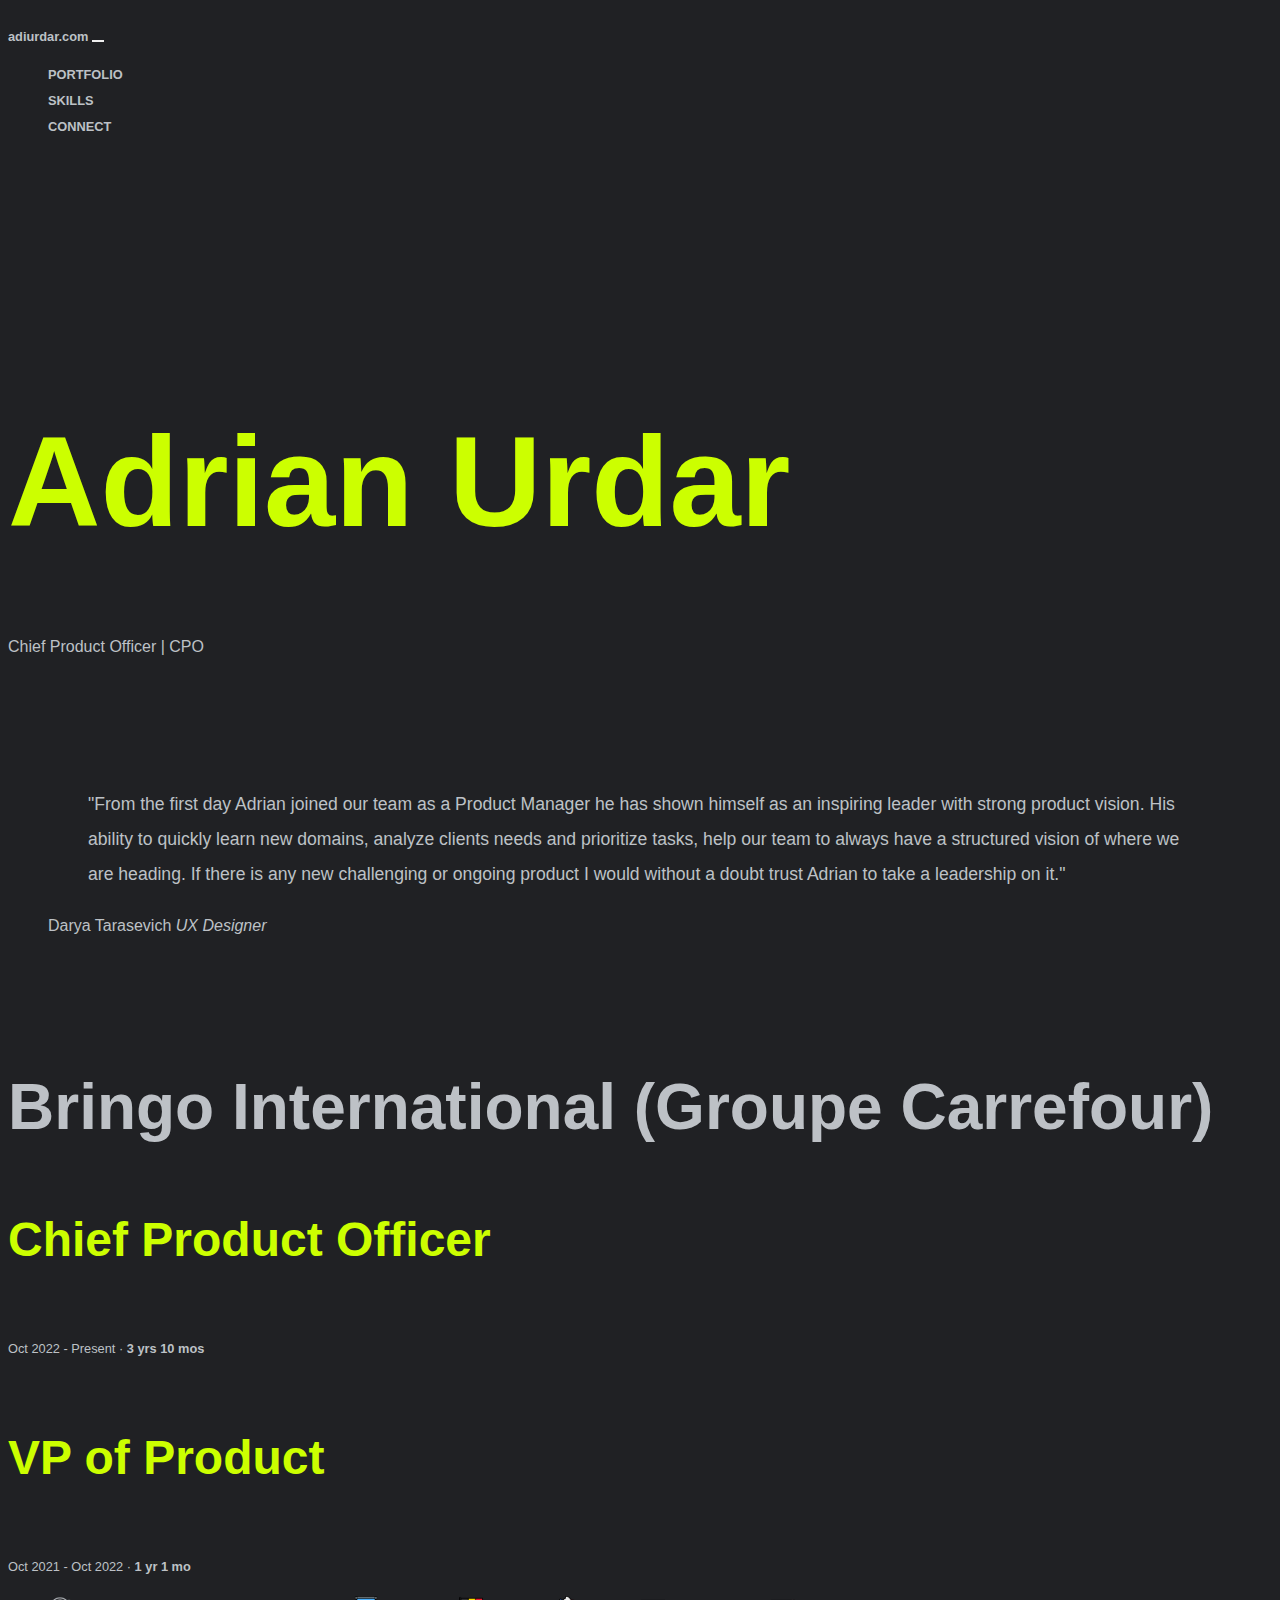
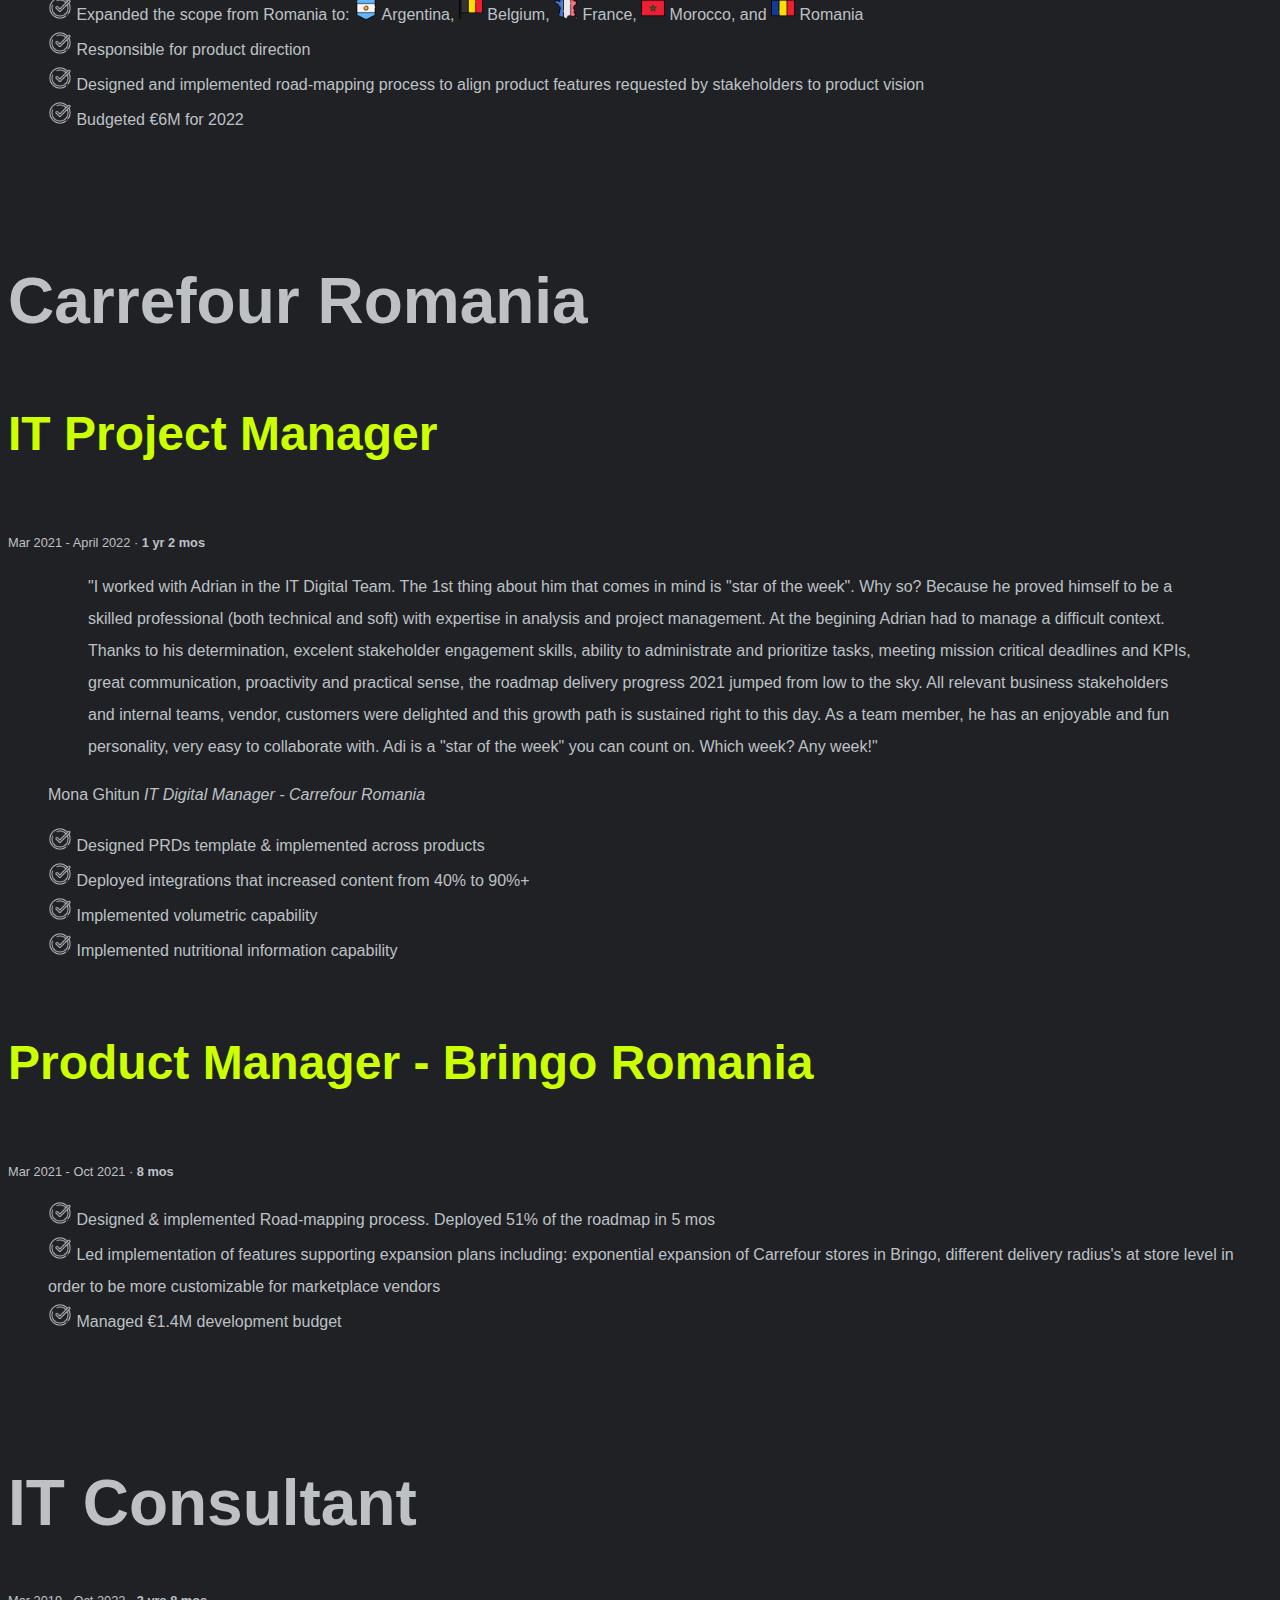
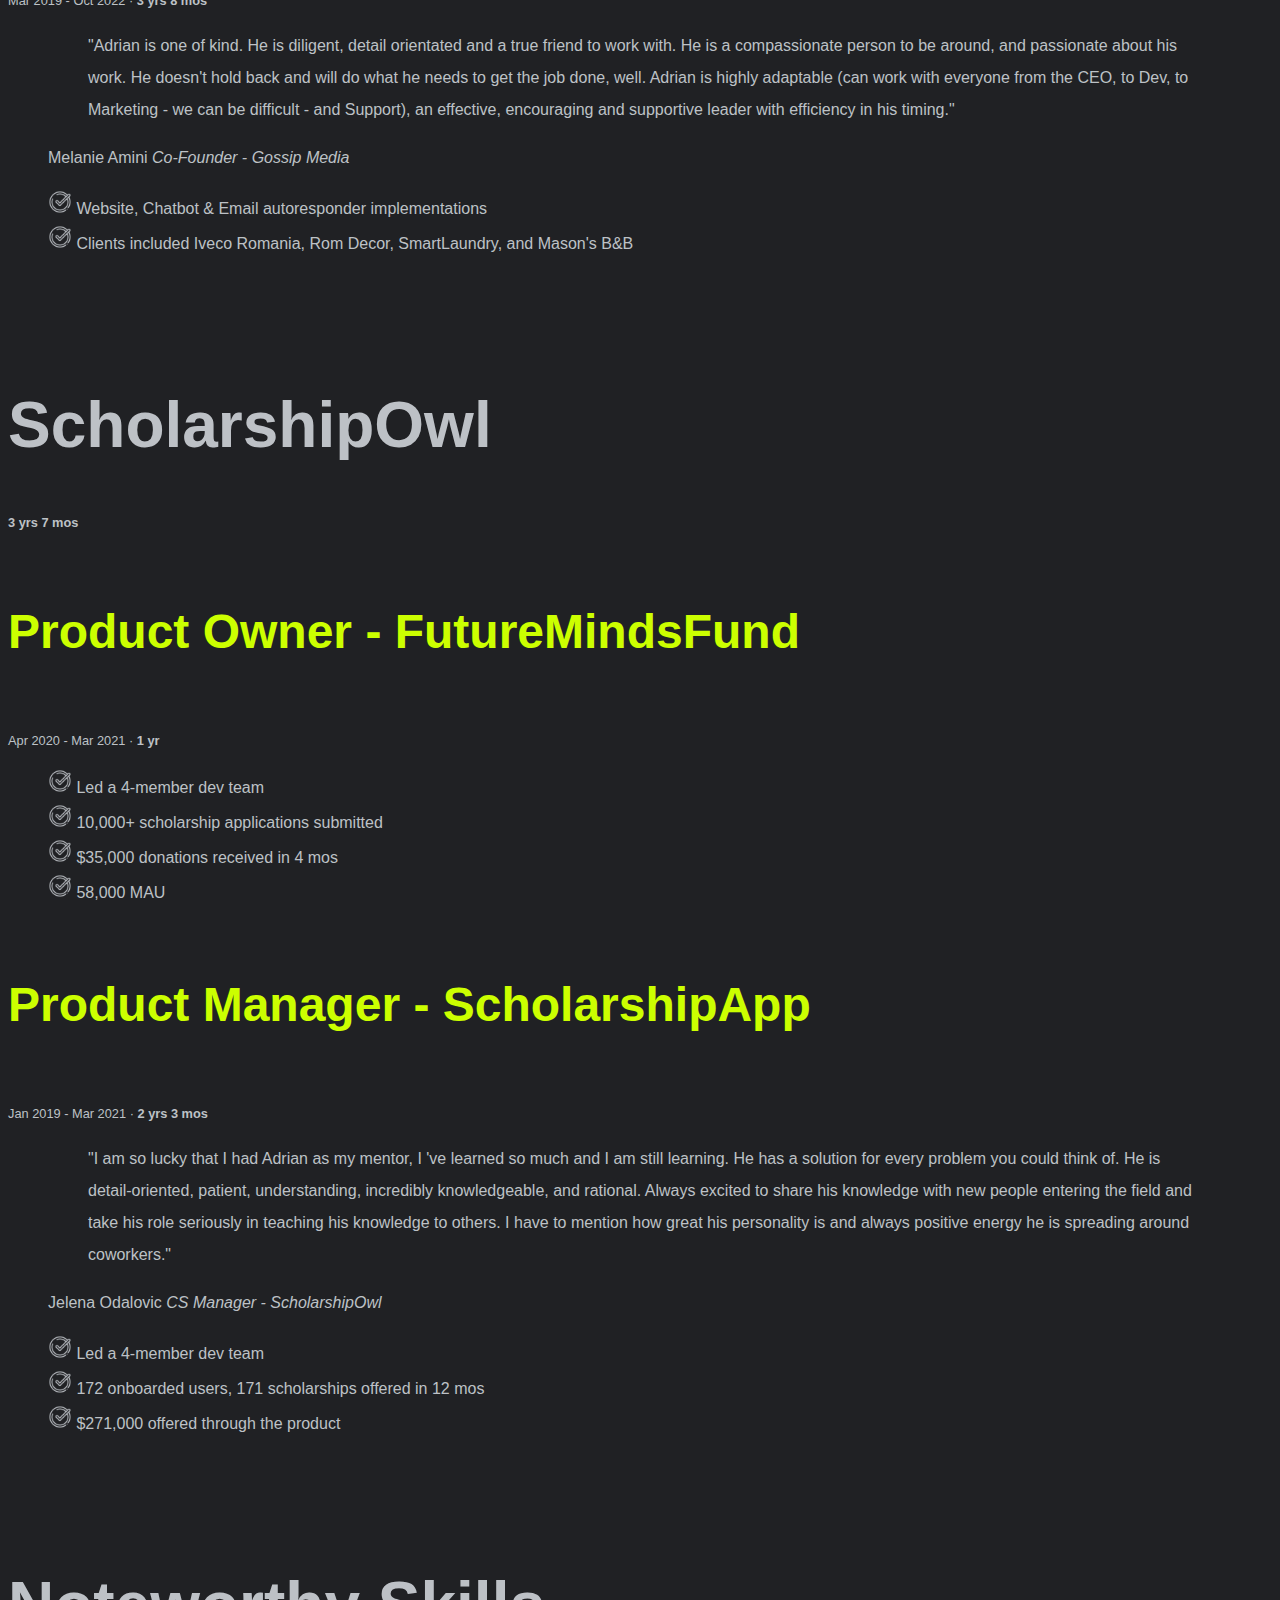
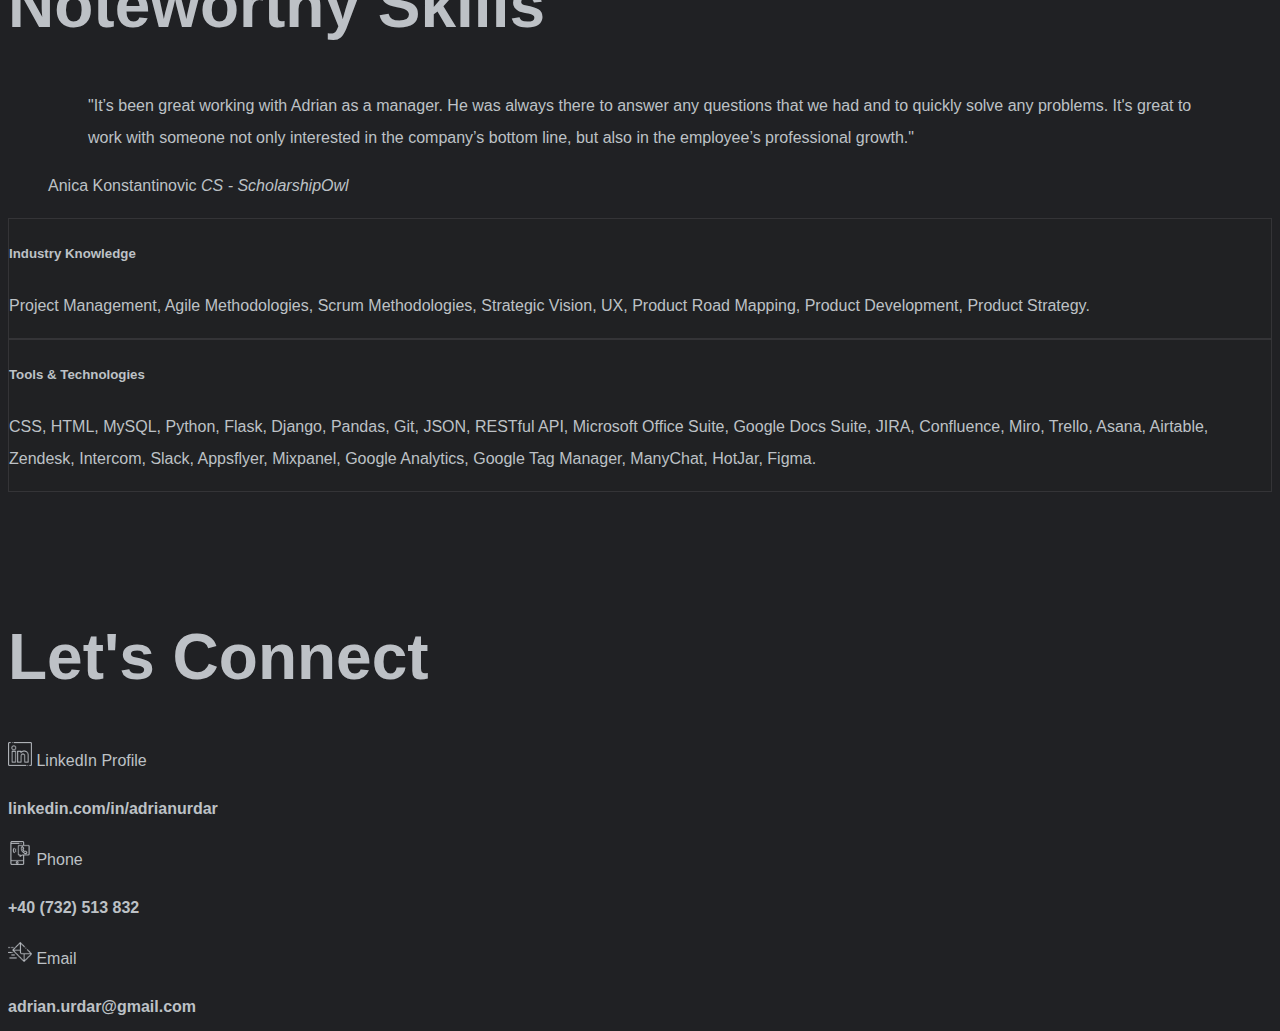
<file: index.html>
<!doctype html>
<html lang="en">
    <head>
        <!-- Required meta tags -->
        <meta charset="utf-8">
        <meta name="viewport" content="width=device-width, initial-scale=1">
        <meta name="description"
              content="Adrian Urdar - Chief Product Officer / CPO"/>
        <meta name="keywords"
              content="Chief Product Officer"/>
        <meta name="author" content="Adi Urdar" />
        <meta name="copyright" content="Copyright Adi Urdar" />
        <link rel="canonical" href="https://adiurdar.com/" />

        <!-- OG Tags -->
        <meta property="og:title" content="Adi Urdar - CPO Portfolio" />
        <meta property="og:url" content="http://www.adiurdar.com" />
        <meta property="og:type" content="website" />
        <meta property="og:description"
              content="Adi is a Chief Product Officer" />
        <meta property="og:image" content="https://www.adiurdar.com/img/pic_medium.png" />

        <meta name="twitter:card" content="Adi is a Chief Product Officer" />
        <meta name="twitter:title" content="Adi Urdar - CPO Portfolio" />
        <meta name="twitter:description"
              content="Adi is a Chief Product Officer" />
        <meta name="twitter:url" content="https://adiurdar.com" />
        <meta name="twitter:image" content="https://www.adiurdar.com/img/pic_medium.png" />

        <!-- Bootstrap CSS -->
        <link href="https://cdn.jsdelivr.net/npm/bootstrap@5.1.3/dist/css/bootstrap.min.css" rel="stylesheet"
              integrity="sha384-1BmE4kWBq78iYhFldvKuhfTAU6auU8tT94WrHftjDbrCEXSU1oBoqyl2QvZ6jIW3"
              crossorigin="anonymous">

        <title>Adi Urdar &#183; Chief Product Officer at Bringo International</title>

        <!-- Fonts-->
        <link rel="preconnect" href="https://fonts.googleapis.com">
        <link rel="preconnect" href="https://fonts.gstatic.com" crossorigin>
        <link href="https://fonts.googleapis.com/css2?family=Poppins:wght@300;400;700&display=swap" rel="stylesheet">

        <!-- Favicon -->
        <link rel="apple-touch-icon" sizes="180x180" href="./img/favicon/apple-touch-icon.png">
        <link rel="icon" type="image/png" sizes="32x32" href="./img/favicon/favicon-32x32.png">
        <link rel="icon" type="image/png" sizes="16x16" href="./img/favicon/favicon-16x16.png">
        <link rel="manifest" href="./img/favicon/site.webmanifest">

        <!-- Custom CSS -->
        <link href="./css/style.css" rel="stylesheet">

        <!-- Google Tag Manager -->
        <script>(function(w,d,s,l,i){w[l]=w[l]||[];w[l].push({'gtm.start':
        new Date().getTime(),event:'gtm.js'});var f=d.getElementsByTagName(s)[0],
        j=d.createElement(s),dl=l!='dataLayer'?'&l='+l:'';j.async=true;j.src=
        'https://www.googletagmanager.com/gtm.js?id='+i+dl;f.parentNode.insertBefore(j,f);
        })(window,document,'script','dataLayer','GTM-PCRMR5X');</script>
        <!-- End Google Tag Manager -->

        <script src="./js/time.js"></script>
    </head>
    <body>
        <!-- Google Tag Manager (noscript) -->
        <noscript><iframe src="https://www.googletagmanager.com/ns.html?id=GTM-PCRMR5X"
        height="0" width="0" style="display:none;visibility:hidden"></iframe></noscript>
        <!-- End Google Tag Manager (noscript) -->

        <!-- Navbar-->
        <nav class="navbar navbar-expand-md navbar-light bg-light sticky-top ms-2 me-2">
            <div class="container-fluid">
                <a class="navbar-brand" href="#" style="text-transform: lowercase;">
                    adiurdar.com
                </a>
                <button class="navbar-toggler custom-toggler" type="button" data-bs-toggle="collapse"
                        data-bs-target="#navbarText" aria-controls="navbarText" aria-expanded="false" aria-label="Toggle navigation">
                    <span class="navbar-toggler-icon"></span>
                </button>
                <div class="collapse navbar-collapse" id="navbarText">
                    <ul class="navbar-nav ms-auto mb-2 mb-lg-0">
                        <li class="nav-item">
                            <a class="nav-link hover-underline-animation" aria-current="page" href="#portfolio">
                                Portfolio
                            </a>
                        </li>
                        <li class="nav-item">
                            <a class="nav-link hover-underline-animation" href="#skills">Skills</a>
                        </li>
                        <li class="nav-item">
                            <a class="nav-link hover-underline-animation" href="#connect">Connect</a>
                        </li>
                    </ul>
                </div>
            </div>
        </nav>

        <!-- Main-->
        <main class="container-fluid text-center main-section">
            <h1>Adrian Urdar</h1>
            <p class="lead">Chief Product Officer | CPO</p>
        </main>

        <figure class="ms-5 me-1 me-md-5 mt-5 mb-5">
            <blockquote class="blockquote mb-4">
                <p>"From the first day Adrian joined our team as a Product Manager he has shown himself as an
                   inspiring leader with strong product vision. His ability to quickly learn new domains, analyze
                   clients needs and prioritize tasks, help our team to always have a structured vision of where we
                   are heading. If there is any new challenging or ongoing product I would without a doubt trust
                   Adrian to take a leadership on it."</p>
            </blockquote>
            <figcaption class="blockquote-footer">
                Darya Tarasevich <cite title="Source Title">UX Designer</cite>
            </figcaption>
        </figure>

        <section class="ms-5 me-1 me-md-5 mt-5 mb-5" id="portfolio">
            <h2>
                Bringo International (Groupe Carrefour)
            </h2>
            
            <section class="ms-2 ms-md-5 me-1 me-md-5 mt-5 mb-5">
                <h3>Chief Product Officer</h3>
                <p class="secondary-text">
                    Oct 2022 - Present &#183;
                    <strong>
                        <script>
                            getWords(test(
                                new Date(2022, 09),
                                new Date(today)
                            ));
                        </script>
                    </strong>
                </p>
            </section>

            <section class="ms-2 ms-md-5 me-1 me-md-5 mt-5 mb-5">
                <h3>VP of Product</h3>
                <p class="secondary-text">
                    Oct 2021 - Oct 2022 &#183;
                    <strong>
                        <script>
                            getWords(test(
                                new Date(2021, 09),
                                new Date(2022, 10)
                            ));
                        </script>
                    </strong>
                </p>

                <ul class="ps-0 ms-md-3 me-1 me-md-5">
                    <li class="mb-3">
                        <img src="./icons/check.png" style="height: 24px;">
                        Expanded the scope from Romania to: <img src="./icons/argentina.png" style="height: 24px;">
                        Argentina, <img src="./icons/belgium.png" style="height: 24px;"> Belgium, <img
                            src="./icons/france.png" style="height: 24px;"> France, <img src="./icons/morocco.png"
                            style="height: 24px;"> Morocco, and <img src="./icons/romania.png" style="height: 24px;">
                        Romania
                    </li>
                    <li class="mb-3">
                        <img src="./icons/check.png" style="height: 24px;">
                        Responsible for product direction
                    </li>
                    <li class="mb-3">
                        <img src="./icons/check.png" style="height: 24px;">
                        Designed and implemented road-mapping process to align product features requested by
                        stakeholders to product vision
                    </li>
                    <li class="mb-3">
                        <img src="./icons/check.png" style="height: 24px;">
                        Budgeted &euro;6M for 2022
                    </li>
                </ul>
            </section>
        </section>

        <section class="ms-5 me-1 me-md-5 mt-5 mb-5">
            <h2>
                Carrefour Romania
            </h2>

            <section class="ms-2 ms-md-5 me-1 me-md-5 mt-5 mb-5">
                <h3>IT Project Manager</h3>
                <p class="secondary-text">
                    Mar 2021 - April 2022 &#183;
                    <strong>
                        <script>
                            getWords(test(
                                new Date(2021, 02),
                                new Date(2022, 04)
                            ));
                        </script>
                    </strong>
                </p>
                <figure class="ms-md-5 me-1 me-md-5 mt-5 mb-5">
                    <blockquote class="blockquote mb-4">
                        <p>"I worked with Adrian in the IT Digital Team. The 1st thing about him that comes in mind is
                           "star of the week". Why so? Because he proved himself to be a skilled professional (both
                           technical and soft) with expertise in analysis and project management. At the begining Adrian
                           had to manage a difficult context. Thanks to his determination, excelent stakeholder
                           engagement skills, ability to administrate and prioritize tasks, meeting mission critical
                           deadlines and KPIs, great communication, proactivity and practical sense, the roadmap delivery
                           progress 2021 jumped from low to the sky. All relevant business stakeholders and internal
                           teams, vendor, customers were delighted and this growth path is sustained right to this day.
                           As a team member, he has an enjoyable and fun personality, very easy to collaborate with. Adi
                           is a "star of the week" you can count on. Which week? Any week!"</p>
                    </blockquote>
                    <figcaption class="blockquote-footer">
                        Mona Ghitun <cite title="Source Title">IT Digital Manager - Carrefour Romania</cite>
                    </figcaption>
                </figure>

                <ul class="ps-0 ms-md-3 me-1 me-md-5">
                    <li class="mb-3">
                        <img src="./icons/check.png" style="height: 24px;">
                        Designed PRDs template & implemented across products
                    </li>
                    <li class="mb-3">
                        <img src="./icons/check.png" style="height: 24px;">
                        Deployed integrations that increased content from 40% to 90%+
                    </li>
                    <li class="mb-3">
                        <img src="./icons/check.png" style="height: 24px;">
                        Implemented volumetric capability
                    </li>
                    <li class="mb-3">
                        <img src="./icons/check.png" style="height: 24px;">
                        Implemented nutritional information capability
                    </li>
                </ul>
            </section>

            <section class="ms-2 ms-md-5 me-1 me-md-5 mt-5 mb-5">
                <h3>Product Manager - Bringo Romania</h3>
                <p class="secondary-text">
                    Mar 2021 - Oct 2021 &#183;
                    <strong>
                        <script>
                            getWords(test(
                                new Date(2021, 02),
                                new Date(2021, 10)
                            ));
                        </script>
                    </strong>
                </p>

                <ul class="ps-0 ms-md-3 me-1 me-md-5">
                    <li class="mb-3">
                        <img src="./icons/check.png" style="height: 24px;">
                        Designed & implemented Road-mapping process. Deployed 51% of the roadmap in 5 mos
                    </li>
                    <li class="mb-3">
                        <img src="./icons/check.png" style="height: 24px;">
                        Led implementation of features supporting expansion plans including: exponential expansion of
                        Carrefour stores in Bringo, different delivery radius's at store level in order to be more
                        customizable for marketplace vendors
                    </li>
                    <li class="mb-3">
                        <img src="./icons/check.png" style="height: 24px;">
                        Managed &euro;1.4M development budget
                    </li>
                </ul>
            </section>
        </section>

        <section class="ms-5 me-1 me-md-5 mt-5 mb-5">
            <h2>IT Consultant</h2>
            <p class="secondary-text">
                Mar 2019 - Oct 2022 &#183;
                <strong>
                    <script>
                        getWords(test(
                            new Date(2019, 02),
                            new Date(2022, 10)
                        ));
                    </script>
                </strong>
            </p>
            <figure class="ms-md-5 me-1 me-md-5 mt-5 mb-5">
                <blockquote class="blockquote mb-4">
                    <p>"Adrian is one of kind. He is diligent, detail orientated and a true friend to work with. He is
                       a compassionate person to be around, and passionate about his work. He doesn't hold back and
                       will do what he needs to get the job done, well. Adrian is highly adaptable (can work with
                       everyone from the CEO, to Dev, to Marketing - we can be difficult - and Support), an
                       effective, encouraging and supportive leader with efficiency in his timing."</p>
                </blockquote>
                <figcaption class="blockquote-footer">
                    Melanie Amini <cite title="Source Title">Co-Founder - Gossip Media</cite>
                </figcaption>
            </figure>

            <ul class="ps-0 ms-md-3 me-1 me-md-5">
                <li class="mb-3">
                    <img src="./icons/check.png" style="height: 24px;">
                    Website, Chatbot & Email autoresponder implementations
                </li>
                <li class="mb-3">
                    <img src="./icons/check.png" style="height: 24px;">
                    Clients included Iveco Romania, Rom Decor, SmartLaundry, and Mason's B&B
                </li>
            </ul>
        </section>

        <section class="ms-5 me-1 me-md-5 mt-5 mb-5">
            <h2>ScholarshipOwl</h2>
            <p class="secondary-text">
                <strong>
                    <script>
                        getWords(test(
                            new Date(2017, 08),
                            new Date(2021, 03)
                        ));
                    </script>
                </strong>
            </p>

            <section class="ms-2 ms-md-5 me-1 me-md-5 mt-5 mb-5">
                <h3>Product Owner - FutureMindsFund</h3>
                <p class="secondary-text">
                    Apr 2020 - Mar 2021 &#183;
                    <strong>
                        <script>
                            getWords(test(
                                new Date(2020, 03),
                                new Date(2021, 03)
                            ));
                        </script>
                    </strong>
                </p>

                <ul class="ps-0 ms-md-3 me-1 me-md-5">
                    <li class="mb-3">
                        <img src="./icons/check.png" style="height: 24px;">
                        Led a 4-member dev team
                    </li>
                    <li class="mb-3">
                        <img src="./icons/check.png" style="height: 24px;">
                        10,000+ scholarship applications submitted
                    </li>
                    <li class="mb-3">
                        <img src="./icons/check.png" style="height: 24px;">
                        $35,000 donations received in 4 mos
                    </li>
                    <li class="mb-3">
                        <img src="./icons/check.png" style="height: 24px;">
                        58,000 MAU
                    </li>
                </ul>
            </section>

            <section class="ms-2 ms-md-5 me-1 me-md-5 mt-5 mb-5">
                <h3>Product Manager - ScholarshipApp</h3>
                <p class="secondary-text">
                    Jan 2019 - Mar 2021 &#183;
                    <strong>
                        <script>
                            getWords(test(
                                new Date(2018, 12),
                                new Date(2021, 03)
                            ));
                        </script>
                    </strong>
                </p>
                <figure class="ms-md-5 me-1 me-md-5 mt-5 mb-5">
                    <blockquote class="blockquote mb-4">
                        <p>"I am so lucky that I had Adrian as my mentor, I 've learned so much and I am still learning.
                           He has a solution for every problem you could think of. He is detail-oriented, patient,
                           understanding, incredibly knowledgeable, and rational. Always excited to share his knowledge
                           with new people entering the field and take his role seriously in teaching his knowledge to
                           others. I have to mention how great his personality is and always positive energy he is
                           spreading around coworkers."</p>
                    </blockquote>
                    <figcaption class="blockquote-footer">
                        Jelena Odalovic <cite title="Source Title">CS Manager - ScholarshipOwl</cite>
                    </figcaption>
                </figure>

                <ul class="ps-0 ms-md-3 me-1 me-md-5">
                    <li class="mb-3">
                        <img src="./icons/check.png" style="height: 24px;">
                        Led a 4-member dev team
                    </li>
                    <li class="mb-3">
                        <img src="./icons/check.png" style="height: 24px;">
                        172 onboarded users, 171 scholarships offered in 12 mos
                    </li>
                    <li class="mb-3">
                        <img src="./icons/check.png" style="height: 24px;">
                        $271,000 offered through the product
                    </li>
                </ul>
            </section>
        </section>

        <section class="ms-5 me-1 me-md-5 mt-5 mb-5" id="skills">
            <h2>Noteworthy Skills</h2>
            <figure class="ms-md-5 me-1 me-md-5 mt-5 mb-5">
                <blockquote class="blockquote mb-4">
                    <p>"It’s been great working with Adrian as a manager. He was always there to answer any questions
                       that we had and to quickly solve any problems. It's great to work with someone not only
                       interested in the company’s bottom line, but also in the employee’s professional growth."</p>
                </blockquote>
                <figcaption class="blockquote-footer">
                    Anica Konstantinovic <cite title="Source Title">CS - ScholarshipOwl</cite>
                </figcaption>
            </figure>
            <div class="container ps-0">
                <div class="row">
                    <div class="col mb-2">
                        <div class="card">
                            <div class="card-body">
                                <h5 class="card-title"><strong>Industry Knowledge</strong></h5>
                                <p class="card-text">Project Management, Agile Methodologies, Scrum Methodologies, Strategic Vision, UX, Product Road Mapping, Product Development, Product Strategy.</p>
                            </div>
                        </div>
                    </div>
                    <div class="col">
                        <div class="card">
                            <div class="card-body">
                                <h5 class="card-title"><strong>Tools & Technologies</strong></h5>
                                <p class="card-text">CSS, HTML, MySQL, Python, Flask, Django, Pandas, Git, JSON, RESTful API, Microsoft Office Suite, Google Docs Suite, JIRA, Confluence, Miro, Trello, Asana, Airtable, Zendesk, Intercom, Slack, Appsflyer, Mixpanel, Google Analytics, Google Tag Manager, ManyChat, HotJar, Figma.</p>
                            </div>
                        </div>
                    </div>
                </div>
            </div>
        </section>

        <section class="ms-5 me-1 me-md-5 mt-5 mb-5" id="connect">
            <h2>Let's Connect</h2>
            <div class="container ms-md-5 me-1 me-md-5 mt-5 mb-5">
                <div class="row">
                    <div class="col-md-4 mb-3">
                        <p class="lead">
                            <img src="./icons/linkedin.png" height="24px;">
                            LinkedIn Profile
                        </p>
                        <a class="hover-underline-animation" href="https://linkedin.com/in/adrianurdar" target="_blank">
                            linkedin.com/in/adrianurdar
                        </a>
                    </div>
                    <div class="col-md-4 mb-3">
                        <p class="lead">
                            <img src="./icons/phone.png" height="24px;">
                            Phone
                        </p>
                        <a class="hover-underline-animation" href="tel:0040732513832" target="_blank">
                            +40 (732) 513 832
                        </a>
                    </div>
                    <div class="col-md-4 mb-3">
                        <p class="lead">
                            <img src="./icons/email.png" height="24px;">
                            Email
                        </p>
                        <a class="hover-underline-animation" href="mailto:adrian.urdar@gmail.com" target="_blank">
                            adrian.urdar@gmail.com
                        </a>
                    </div>
                </div>
            </div>
        </section>


        <!-- Bootstrap Bundle with Popper -->
        <script src="https://cdn.jsdelivr.net/npm/bootstrap@5.1.3/dist/js/bootstrap.bundle.min.js"
                integrity="sha384-ka7Sk0Gln4gmtz2MlQnikT1wXgYsOg+OMhuP+IlRH9sENBO0LRn5q+8nbTov4+1p"
                crossorigin="anonymous"></script>
    </body>
</html>
</file>
<file: css/style.css>
body {
    font-family: -apple-system, BlinkMacSystemFont, "Segoe UI", Roboto, Helvetica, Arial, sans-serif, "Apple Color Emoji", "Segoe UI Emoji", "Segoe UI Symbol";
    color: #bdc1c6;
    line-height: 2;
    background: #202124;
}

/* Navbar */
.navbar-toggler:focus {
    box-shadow: none;
}

.navbar-toggler:focus-visible {
    outline: none;
}

nav {
    text-transform: uppercase;
    font-size: 0.8rem;
}

.navbar {
    padding-top: 1rem;
}

.navbar-light .navbar-brand {
    color: #bdc1c6!important;
}

.nav-link {
    color: #bdc1c6!important;
}

.bg-light {
    background-color: #202124!important;
}

.custom-toggler .navbar-toggler-icon {
    background-image: url("../icons/menu.png");
}

.custom-toggler.navbar-toggler {
    border: none;
}

a {
    text-decoration: none;
    color: #bdc1c6;
    font-weight: 600;
}

a:hover {
    color: #bdc1c6;
}

h1 {
    font-size: 4rem;
    line-height: 1;
    font-weight: 900;
    color: #cf0;
}

h2 {
    font-size: 2rem;
    padding-top: 5rem;
    line-height: 1;
    font-weight: 900;
}

h3 {
    font-size: 1.5rem;
    font-weight: 900;
    color: #cf0;
}

.secondary-text {
    font-size: 0.8rem;
}

@media (min-width: 768px) {
    h1 {
        font-size: 8rem;
    }

    h2 {
        font-size: 4rem;
    }

    h3 {
        font-size: 3rem;
    }

    .blockquote {
        font-size: 1.5rem;
    }
}

.main-section {
    padding-top: 20vh;
    padding-bottom: 10vh;
}

.blockquote {
    font-size: 1.1rem;
}

section .blockquote {
    font-size: 1rem;
}

li {
    list-style: none;
}

.hover-underline-animation {
  display: inline-block;
  position: relative;
  color: #bdc1c6;
}

.hover-underline-animation:after {
  content: '';
  position: absolute;
  width: 100%;
  transform: scaleX(0);
  height: 2px;
  bottom: 0;
  left: 0;
  background-color: #bdc1c6;
  transform-origin: bottom right;
  transition: transform 0.25s ease-out;
}

.hover-underline-animation:hover:after {
  transform: scaleX(1);
  transform-origin: bottom left;
}

.card {
    background-color: #202123;
    border: 1px solid rgb(189, 193, 198, .125);
}

/* Desktop */
</file>
